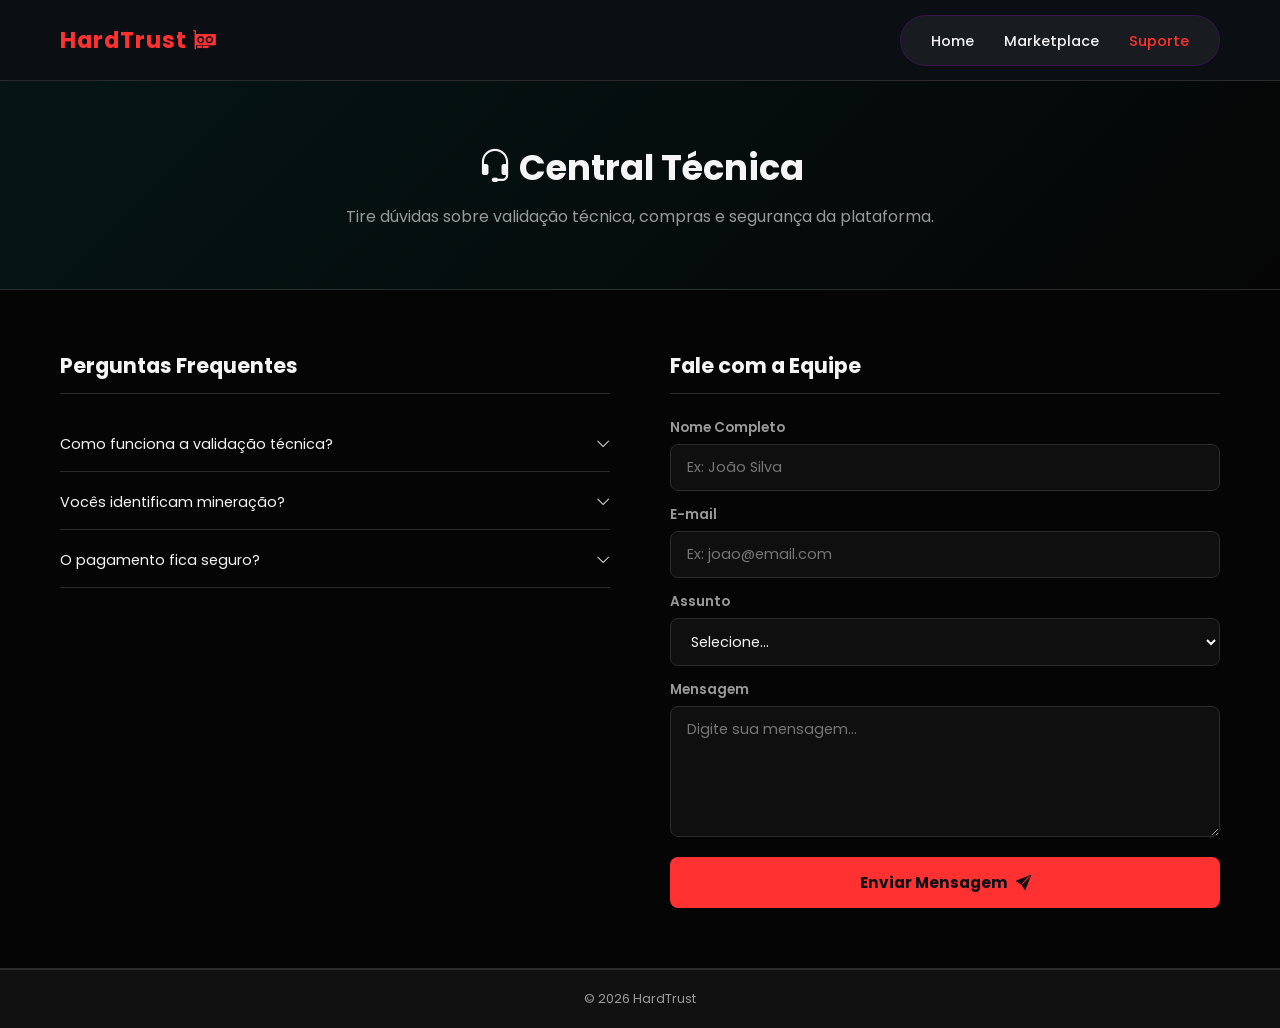
<file: atv2/pages/suporte.html>
<!DOCTYPE html>
<html lang="pt-br">
<head>
  <meta charset="UTF-8">
  <meta name="viewport" content="width=device-width, initial-scale=1.0">

  <title>Suporte | HardTrust</title>

  <link href="https://fonts.googleapis.com/css2?family=Poppins:wght@300;400;500;700&display=swap" rel="stylesheet">

  <link rel="stylesheet"
  href="https://cdn.jsdelivr.net/npm/bootstrap-icons@1.11.3/font/bootstrap-icons.min.css">

  <link rel="stylesheet" href="../css/styles.css">
</head>
<body>

<header class="header-page">

  <div class="container header-container">

    <h1>HardTrust <i class="bi bi-gpu-card"></i></h1>

    <nav>
      <ul class="header-menu">
        <li><a href="../index/index.html" class="item-menu">Home</a></li>
        <li><a href="./loja.html" class="item-menu">Marketplace</a></li>
        <li><a href="./suporte.html" class="item-menu active">Suporte</a></li>
      </ul>
    </nav>

  </div>

</header>

<section class="page-hero">

  <div class="container">

    <h2>
      <i class="bi bi-headset"></i>
      Central Técnica
    </h2>

    <p>
      Tire dúvidas sobre validação técnica,
      compras e segurança da plataforma.
    </p>

  </div>

</section>

<section class="suporte-section">

  <div class="container suporte-container">

    <!-- FAQ -->
    <div class="faq-col">

      <h3>Perguntas Frequentes</h3>

      <div class="faq-item">

        <button class="faq-btn" onclick="toggleFaq(this)">
          Como funciona a validação técnica?
          <i class="bi bi-chevron-down"></i>
        </button>

        <div class="faq-answer">
          <p>
            O hardware passa por benchmarks,
            testes térmicos e inspeção física completa.
          </p>
        </div>

      </div>

      <div class="faq-item">

        <button class="faq-btn" onclick="toggleFaq(this)">
          Vocês identificam mineração?
          <i class="bi bi-chevron-down"></i>
        </button>

        <div class="faq-answer">
          <p>
            Sim. Verificamos temperatura,
            desgaste físico e comportamento energético.
          </p>
        </div>

      </div>

      <div class="faq-item">

        <button class="faq-btn" onclick="toggleFaq(this)">
          O pagamento fica seguro?
          <i class="bi bi-chevron-down"></i>
        </button>

        <div class="faq-answer">
          <p>
            O pagamento permanece retido
            até a aprovação final do comprador.
          </p>
        </div>

      </div>

    </div>

    <div class="contato-col">

      <h3>Fale com a Equipe</h3>

      <form class="contato-form">

        <label>Nome Completo</label>

        <input
        type="text"
        placeholder="Ex: João Silva"
        required>

        <label>E-mail</label>

        <input
        type="email"
        placeholder="Ex: joao@email.com"
        required>

        <label>Assunto</label>

        <select required>
          <option value="">Selecione...</option>
          <option>Validação Técnica</option>
          <option>Problema na Compra</option>
          <option>Garantia</option>
          <option>Outro</option>
        </select>

        <label>Mensagem</label>

        <textarea
        rows="5"
        placeholder="Digite sua mensagem..."
        required></textarea>

        <button type="submit">
          Enviar Mensagem
          <i class="bi bi-send-fill"></i>
        </button>

      </form>

    </div>

  </div>

</section>

<footer class="footer">

  <div class="footer-bottom">
    <p>© 2026 HardTrust</p>
  </div>

</footer>

<script src="../jason/script.js"></script>
</body>
</html>
</file>
<file: atv2/css/styles.css>
:root {
  --primary: #ff3131;
  --primary-dark: #c11212;
  --dark-bg: #050505;
  --dark-card: #111111;
  --dark-border: #2b2b2b;
  --light-text: #f5f5f5;
  --muted-text: #9a9a9a;
}

* {
  margin: 0;
  padding: 0;
  box-sizing: border-box;
  font-family: 'Poppins', sans-serif;
}

body {
  background-color: var(--dark-bg);
  color: var(--light-text);
  overflow-x: hidden;
}

.container {
  max-width: 1200px;
  margin: 0 auto;
  padding: 0 20px;
}

.highlight {
  color: var(--primary);
}

.header-page {
  position: sticky;
  top: 0;
  z-index: 100;
  background: rgba(13, 17, 23, 0.85);
  backdrop-filter: blur(12px);
  border-bottom: 1px solid var(--dark-border);
}

.header-container {
  height: 80px;
  display: flex;
  align-items: center;
  justify-content: space-between;
}

.header-page h1 {
  font-size: 1.4rem;
  color: var(--primary);
  letter-spacing: 1px;
}

.header-menu {
  display: flex;
  gap: 30px;
  padding: 12px 30px;
  list-style: none;
  background: rgba(255, 255, 255, 0.05);
  backdrop-filter: blur(8px);
  border-radius: 40px;
  border: 1px solid rgba(174, 0, 255, 0.2);
}

.item-menu {
  color: var(--light-text);
  text-decoration: none;
  font-weight: 500;
  transition: color 0.3s;
  font-size: 0.9rem;
}

.item-menu:hover,
.item-menu.active {
  color: var(--primary);
}

.hero {
  height: calc(100vh - 80px);
  display: flex;
  align-items: center;
  text-align: center;
  position: relative;
  overflow: hidden;
}

.hero-content {
  position: relative;
  z-index: 2;
}

.hero-badge {
  display: inline-block;
  background: rgba(4, 214, 207, 0.1);
  border: 1px solid var(--primary);
  color: var(--primary);
  padding: 6px 18px;
  border-radius: 40px;
  font-size: 0.8rem;
  font-weight: 600;
  letter-spacing: 1px;
  margin-bottom: 20px;
}

.hero h2 {
  font-size: clamp(2rem, 5vw, 3.5rem);
  font-weight: 700;
  line-height: 1.2;
  margin-bottom: 16px;
  text-shadow: 0 0 40px rgba(4, 214, 207, 0.3);
}

.hero p {
  font-size: 1.1rem;
  color: var(--muted-text);
  margin-bottom: 36px;
}

.hero-buttons {
  display: flex;
  gap: 16px;
  justify-content: center;
  flex-wrap: wrap;
}

.btn-primary {
  display: inline-flex;
  align-items: center;
  gap: 8px;
  background: var(--primary);
  color: #0d1117;
  padding: 14px 32px;
  border-radius: 8px;
  font-weight: 700;
  text-decoration: none;
  transition: 0.3s;
}

.btn-primary:hover {
  background: var(--primary-dark);
  transform: translateY(-2px);
  box-shadow: 0 8px 30px rgba(4, 214, 207, 0.4);
}

.btn-outline {
  display: inline-flex;
  align-items: center;
  gap: 8px;
  border: 1px solid var(--primary);
  color: var(--primary);
  padding: 14px 32px;
  border-radius: 8px;
  font-weight: 600;
  text-decoration: none;
  transition: 0.3s;
}

.btn-outline:hover {
  background: rgba(4, 214, 207, 0.1);
  transform: translateY(-2px);
}

.video {
  position: absolute;
  top: 0;
  left: 0;
  width: 100%;
  height: 100%;
  object-fit: cover;
  z-index: -2;
}

.hero-overlay {
  position: absolute;
  inset: 0;
  background: linear-gradient(to bottom, rgba(13,17,23,0.6), rgba(13,17,23,0.8));
  z-index: -1;
}

.stats-bar {
  background: var(--dark-card);
  border-top: 1px solid var(--dark-border);
  border-bottom: 1px solid var(--dark-border);
  padding: 30px 0;
}

.stats-container {
  display: flex;
  justify-content: space-around;
  flex-wrap: wrap;
  gap: 20px;
}

.stat-item {
  display: flex;
  flex-direction: column;
  align-items: center;
  gap: 4px;
}

.stat-number {
  font-size: 1.8rem;
  font-weight: 700;
  color: var(--primary);
}

.stat-label {
  font-size: 0.85rem;
  color: var(--muted-text);
}

.games {
  padding: 80px 0;
}

.section-header {
  display: flex;
  align-items: center;
  justify-content: space-between;
  margin-bottom: 30px;
}

.section-header h2 {
  font-size: 1.8rem;
}

.see-all {
  color: var(--primary);
  text-decoration: none;
  font-size: 0.9rem;
  font-weight: 600;
  transition: 0.2s;
  display: flex;
  align-items: center;
  gap: 6px;
}

.see-all:hover {
  gap: 10px;
}

.grid-cards {
  display: grid;
  grid-template-columns: repeat(auto-fit, minmax(250px, 1fr));
  gap: 25px;
}

.card {
  background: var(--dark-card);
  border-radius: 10px;
  overflow: hidden;
  text-decoration: none;
  transition: transform 0.3s, box-shadow 0.3s;
  border: 1px solid var(--dark-border);
  display: block;
}

.card:hover {
  transform: translateY(-10px);
  box-shadow: 0 20px 40px rgba(4, 214, 207, 0.15);
  border-color: var(--primary);
}

.card img {
  width: 100%;
  aspect-ratio: 3/4;
  object-fit: cover;
  opacity: 0.7;
  transition: opacity 0.3s, transform 0.3s;
  display: block;

  /* Placeholder visual quando não há imagem */
  background: linear-gradient(135deg, #1f2937, #374151);
  min-height: 250px;
}

.card:hover img {
  opacity: 1;
  transform: scale(1.05);
}

.card-game-info {
  padding: 20px;
  text-align: center;
  color: var(--light-text);
}

.card-game-info h3 {
  font-size: 1rem;
  margin-bottom: 4px;
}

.card-game-info p {
  font-size: 0.8rem;
  color: var(--muted-text);
  margin-bottom: 10px;
}

.card-price {
  display: inline-block;
  background: rgba(4, 214, 207, 0.1);
  color: var(--primary);
  padding: 4px 14px;
  border-radius: 20px;
  font-size: 0.85rem;
  font-weight: 700;
  border: 1px solid rgba(4, 214, 207, 0.3);
}

.newsletter {
  padding: 80px 0;
  background: linear-gradient(135deg, rgba(4, 214, 207, 0.05), transparent);
  border-top: 1px solid var(--dark-border);
}

.newsletter-container {
  display: flex;
  align-items: center;
  justify-content: space-between;
  gap: 40px;
  flex-wrap: wrap;
}

.newsletter-text h2 {
  font-size: 1.8rem;
  margin-bottom: 8px;
}

.newsletter-text p {
  color: var(--muted-text);
}

.newsletter-form {
  display: flex;
  gap: 10px;
  min-width: 400px;
  flex-wrap: wrap;
}

.newsletter-form input {
  flex: 1;
  padding: 15px 20px;
  border-radius: 8px;
  background: rgba(255, 255, 255, 0.05);
  border: 1px solid var(--dark-border);
  color: white;
  font-size: 0.9rem;
  min-width: 200px;
  transition: border-color 0.3s;
}

.newsletter-form input:focus {
  outline: none;
  border-color: var(--primary);
}

.newsletter-form button {
  padding: 15px 30px;
  background: var(--primary);
  color: #0d1117;
  border: none;
  border-radius: 8px;
  font-weight: 700;
  cursor: pointer;
  transition: 0.3s;
  display: flex;
  align-items: center;
  gap: 8px;
  white-space: nowrap;
}

.newsletter-form button:hover {
  background: var(--primary-dark);
  transform: translateY(-2px);
}

.footer {
  border-top: 1px solid var(--dark-border);
  background: var(--dark-card);
}

.footer-inner {
  display: flex;
  justify-content: space-between;
  padding: 60px 20px;
  gap: 40px;
  flex-wrap: wrap;
}

.footer-brand h2 {
  color: var(--primary);
  font-size: 1.2rem;
  margin-bottom: 8px;
}

.footer-brand p {
  color: var(--muted-text);
  font-size: 0.85rem;
  max-width: 250px;
}

.footer-links h4,
.footer-social h4 {
  font-size: 0.9rem;
  font-weight: 700;
  margin-bottom: 14px;
  color: var(--light-text);
}

.footer-links ul {
  list-style: none;
  display: flex;
  flex-direction: column;
  gap: 8px;
}

.footer-links ul a {
  color: var(--muted-text);
  text-decoration: none;
  font-size: 0.85rem;
  transition: color 0.3s;
}

.footer-links ul a:hover {
  color: var(--primary);
}

.social-icons {
  display: flex;
  gap: 14px;
}

.social-icons a {
  color: var(--muted-text);
  font-size: 1.3rem;
  transition: color 0.3s, transform 0.3s;
  text-decoration: none;
}

.social-icons a:hover {
  color: var(--primary);
  transform: translateY(-3px);
}

.footer-bottom {
  text-align: center;
  padding: 20px;
  border-top: 1px solid var(--dark-border);
  color: var(--muted-text);
  font-size: 0.8rem;
}

.page-hero {
  padding: 60px 0;
  background: linear-gradient(135deg, rgba(4, 214, 207, 0.08), transparent);
  border-bottom: 1px solid var(--dark-border);
  text-align: center;
}

.page-hero h2 {
  font-size: 2.2rem;
  margin-bottom: 10px;
}

.page-hero p {
  color: var(--muted-text);
}

.loja-section {
  padding: 60px 0;
}

.filtros {
  display: flex;
  gap: 12px;
  margin-bottom: 40px;
  flex-wrap: wrap;
}

.filtro-btn {
  padding: 8px 20px;
  border-radius: 40px;
  border: 1px solid var(--dark-border);
  background: transparent;
  color: var(--muted-text);
  cursor: pointer;
  font-size: 0.85rem;
  font-family: 'Poppins', sans-serif;
  transition: 0.3s;
}

.filtro-btn:hover,
.filtro-btn.active {
  border-color: var(--primary);
  color: var(--primary);
  background: rgba(4, 214, 207, 0.08);
}

.suporte-section {
  padding: 60px 0;
}

.suporte-container {
  display: grid;
  grid-template-columns: 1fr 1fr;
  gap: 60px;
}

.faq-col h3,
.contato-col h3 {
  font-size: 1.3rem;
  margin-bottom: 24px;
  padding-bottom: 12px;
  border-bottom: 1px solid var(--dark-border);
}

.faq-item {
  border-bottom: 1px solid var(--dark-border);
  margin-bottom: 4px;
}

.faq-btn {
  width: 100%;
  text-align: left;
  background: none;
  border: none;
  color: var(--light-text);
  font-family: 'Poppins', sans-serif;
  font-size: 0.9rem;
  padding: 16px 0;
  cursor: pointer;
  display: flex;
  justify-content: space-between;
  align-items: center;
  gap: 10px;
  transition: color 0.3s;
}

.faq-btn:hover {
  color: var(--primary);
}

.faq-btn i {
  transition: transform 0.3s;
  flex-shrink: 0;
}

.faq-btn.open i {
  transform: rotate(180deg);
}

.faq-answer {
  display: none;
  padding: 0 0 16px 0;
}

.faq-answer p {
  color: var(--muted-text);
  font-size: 0.85rem;
  line-height: 1.6;
}

.faq-answer.open {
  display: block;
}

.contato-form {
  display: flex;
  flex-direction: column;
  gap: 14px;
}

.contato-form label {
  font-size: 0.85rem;
  font-weight: 600;
  color: var(--muted-text);
  margin-bottom: -8px;
}

.contato-form input,
.contato-form textarea,
.contato-form select {
  padding: 12px 16px;
  border-radius: 8px;
  background: rgba(255, 255, 255, 0.04);
  border: 1px solid var(--dark-border);
  color: var(--light-text);
  font-family: 'Poppins', sans-serif;
  font-size: 0.9rem;
  transition: border-color 0.3s;
  resize: vertical;
}

.contato-form select option {
  background: var(--dark-card);
}

.contato-form input:focus,
.contato-form textarea:focus,
.contato-form select:focus {
  outline: none;
  border-color: var(--primary);
}

.contato-form button {
  padding: 14px 28px;
  background: var(--primary);
  color: #0d1117;
  border: none;
  border-radius: 8px;
  font-weight: 700;
  font-family: 'Poppins', sans-serif;
  cursor: pointer;
  font-size: 0.95rem;
  transition: 0.3s;
  display: flex;
  align-items: center;
  justify-content: center;
  gap: 8px;
  margin-top: 6px;
}

.contato-form button:hover {
  background: var(--primary-dark);
  transform: translateY(-2px);
}

@media (max-width: 768px) {
  .header-page h1 {
    font-size: 1rem;
  }

  .header-menu {
    gap: 16px;
    padding: 10px 18px;
  }

  .hero h2 {
    font-size: 1.8rem;
  }

  .newsletter-form {
    min-width: unset;
    width: 100%;
  }

  .newsletter-container {
    flex-direction: column;
    text-align: center;
  }

  .suporte-container {
    grid-template-columns: 1fr;
  }

  .footer-inner {
    flex-direction: column;
    padding: 40px 20px;
  }

  .section-header {
    flex-direction: column;
    align-items: flex-start;
    gap: 10px;
  }
  

.card{
  position: relative;
}

.verified-badge{
  position: absolute;
  top: 12px;
  left: 12px;

  background: #ff3131;

  color: white;

  padding: 6px 12px;

  border-radius: 30px;

  font-size: 0.75rem;
  font-weight: 700;

  z-index: 5;

  display: flex;
  align-items: center;
  gap: 6px;

  box-shadow: 0 0 20px rgba(255,49,49,0.4);
}


}
</file>
